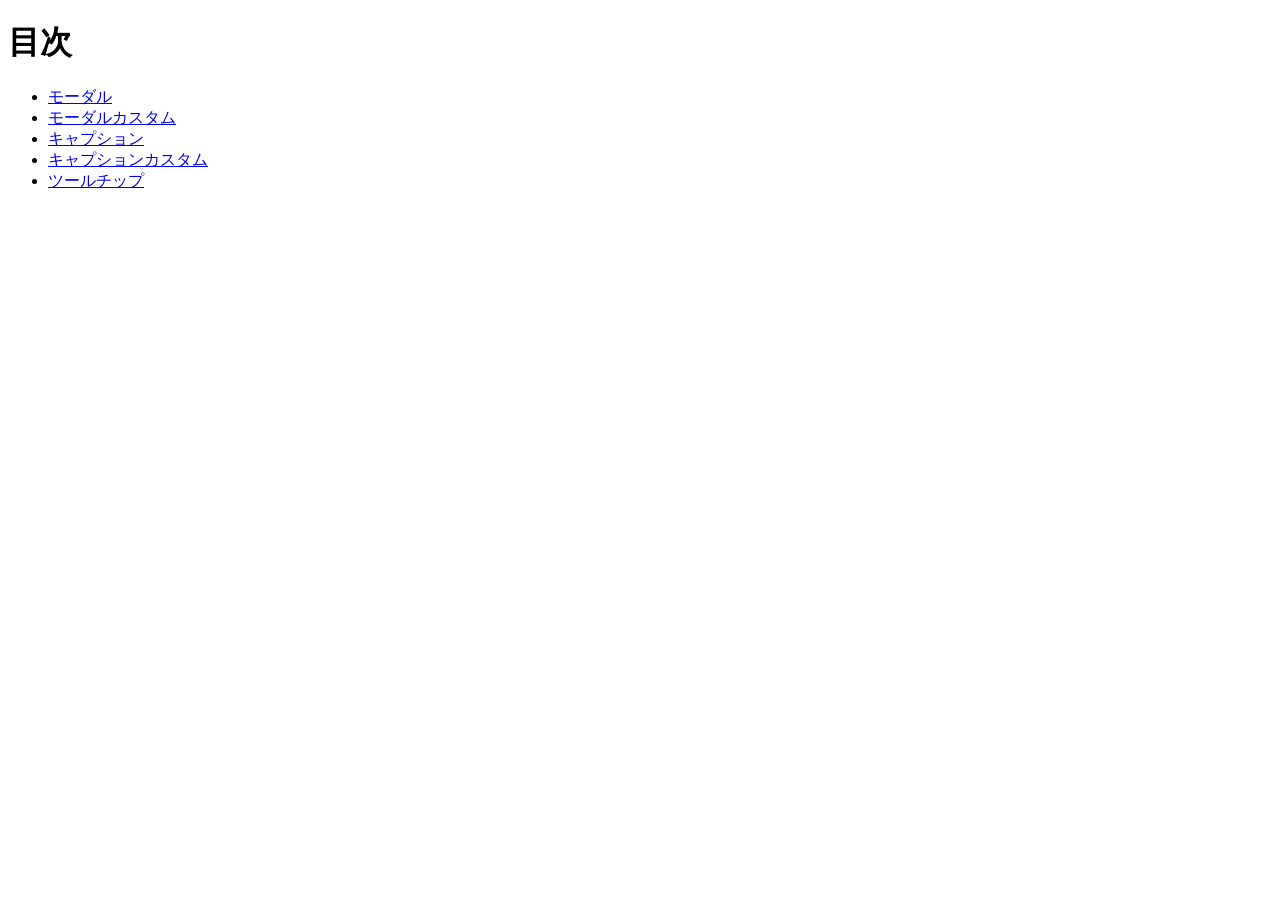
<file: index.html>
<!DOCTYPE html>
<html lang="ja">

<head>
    <meta charset="utf-8">
    <title>20260716-js</title>
</head>

<body>
    <h1>目次</h1>
    <ul>
        <li><a href="ModalL/index.html">モーダル</a></li>
        <li><a href="ModalL-custom/index.html">モーダルカスタム</a></li>
        <li><a href="CaptionL/index.html">キャプション</a></li>
        <li><a href="CaptionL-custom/index.html">キャプションカスタム</a></li>
        <li><a href="TooltipL/index.html">ツールチップ</a></li>
    </ul>
</body>

</html>
</file>
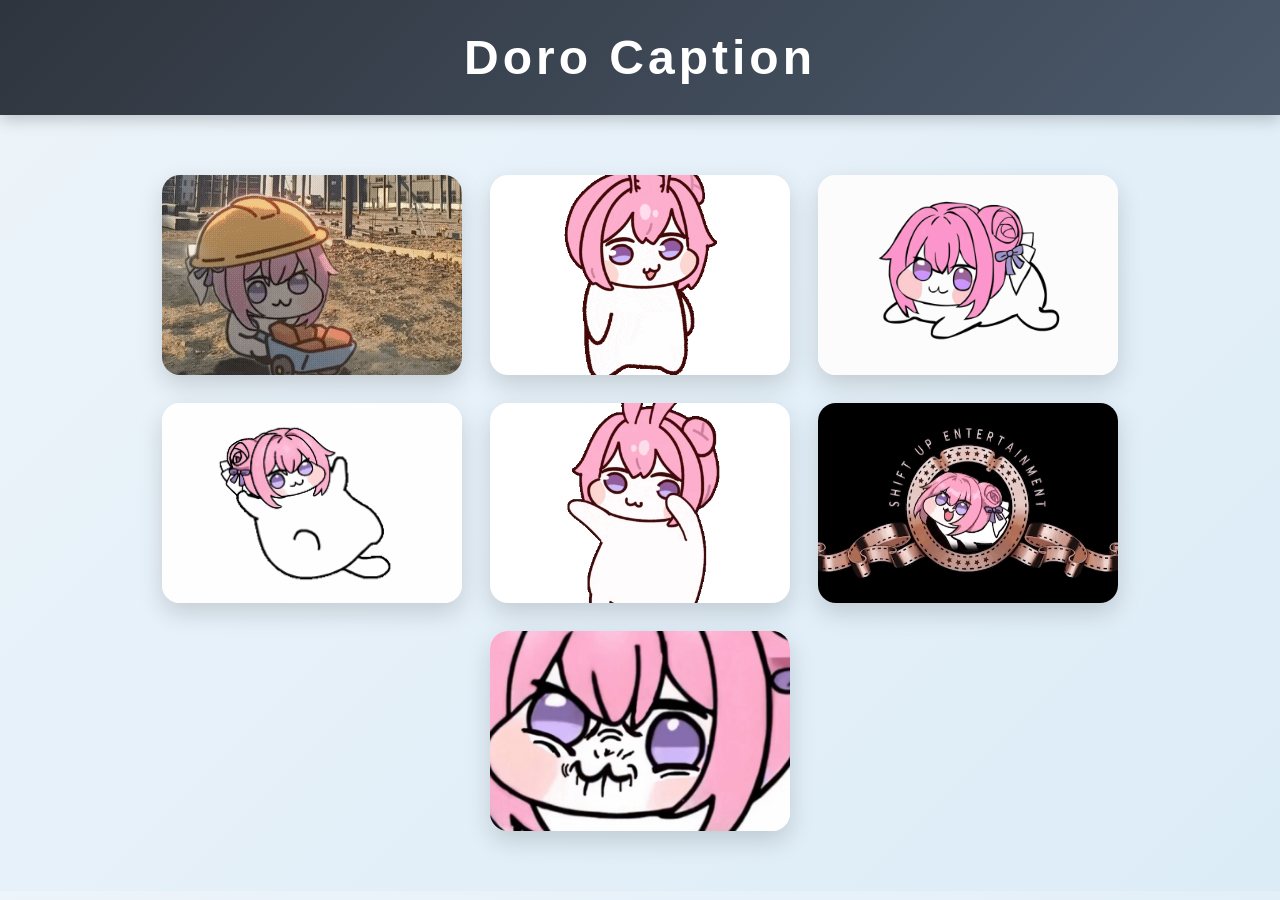
<file: CaptionL-custom/index.html>
<!DOCTYPE html>
<html lang="ja">

<head>
    <meta charset="utf-8">
    <title>キャプション</title>
    <link rel="stylesheet" href="style.css">
    <script src="https://code.jquery.com/jquery-3.7.1.min.js"
        integrity="sha256-/JqT3SQfawRcv/BIHPThkBvs0OEvtFFmqPF/lYI/Cxo=" crossorigin="anonymous"></script>
</head>

<body>
    <header>
        <h1>Doro Caption</h1>
    </header>

    <main>
        <ul>
            <li>
                <img src="img/952eedea095fcf702f4a8e435c70ac26.gif" alt="① Doro osserva sempre:Doro osserva sempre.
Dopo aver spento il computer, per un istante compare qualcosa sullo schermo nero.
Non è un riflesso.
È Doro.
Quando ti volti, è già sparito.">
            </li>
            <li>
                <img src="img/5699B11403330B61BDD769770EBBF765_0.gif" alt="② La regola di Doro:Se leggi la parola 
                    Doro sette volte, il giorno dopo sentirai sicuramente un suono... Doro... Non guardare mai nella
                    direzione da cui proviene. Chi l'ha fatto non riesce più a leggere la parola Doro come una
                    semplice parola.">
            </li>
            <li>
                <img src="img/c9k7v-94bj5.gif" alt="③ Doro si moltiplica:Se trovi un Doro, non sentirti al sicuro.
Quello è soltanto l'ultimo della fila.
L'originale è molto più avanti.
Non provare a contarli.
Nel momento in cui inizi a contarli, ne appare sempre uno in più.">
            </li>
            <li>
                <img src="img/dorocat2.gif" alt="④ Le 2:26 del mattino:LAlle 2:26 del mattino,
se la ventola del PC smette improvvisamente di girare,
guarda fuori dalla finestra.

Doro è lì.

Chiudere le tende non serve.
Doro non si vede...
ci si accorge della sua presenza.">
            </li>
            <li>
                <img src="img/giphy-ezgif.com-webp-to-gif-converter.gif" alt="⑤ La voce di Doro:Fa soltanto un piccolo suono.

...Pote.

Eppure tutti dicono la stessa cosa:

Quel rumore... veniva da dentro la stanza.

Ma nelle registrazioni non si sente assolutamente nulla.">
            </li>
            <li>
                <img src="img/IMB_3v8NUh.gif" alt="⑥ La settima immagine:Sei immagini di Doro non provocano nulla.

Ma quando compare la settima,
il primo Doro...
sorride appena.

Non è una GIF.
Nemmeno una registrazione dello schermo riesce a mostrarlo.">
            </li>
            <li>
                <img src="img/スクリーンショット 2024-06-24 123359.png" alt="⑦ L'ultimo Doro:Congratulazioni.
Sei arrivato fino al settimo messaggio.

Ora puoi stare tranquillo.

Doro non attacca chi conosce già la sua esistenza.

Ti chiederà soltanto un favore.

Presentami a qualcun altro.

...Non voltarti.

È già seduto accanto a te.">
            </li>
        </ul>
    </main>

    <script src="script.js"></script>
</body>

</html>
</file>
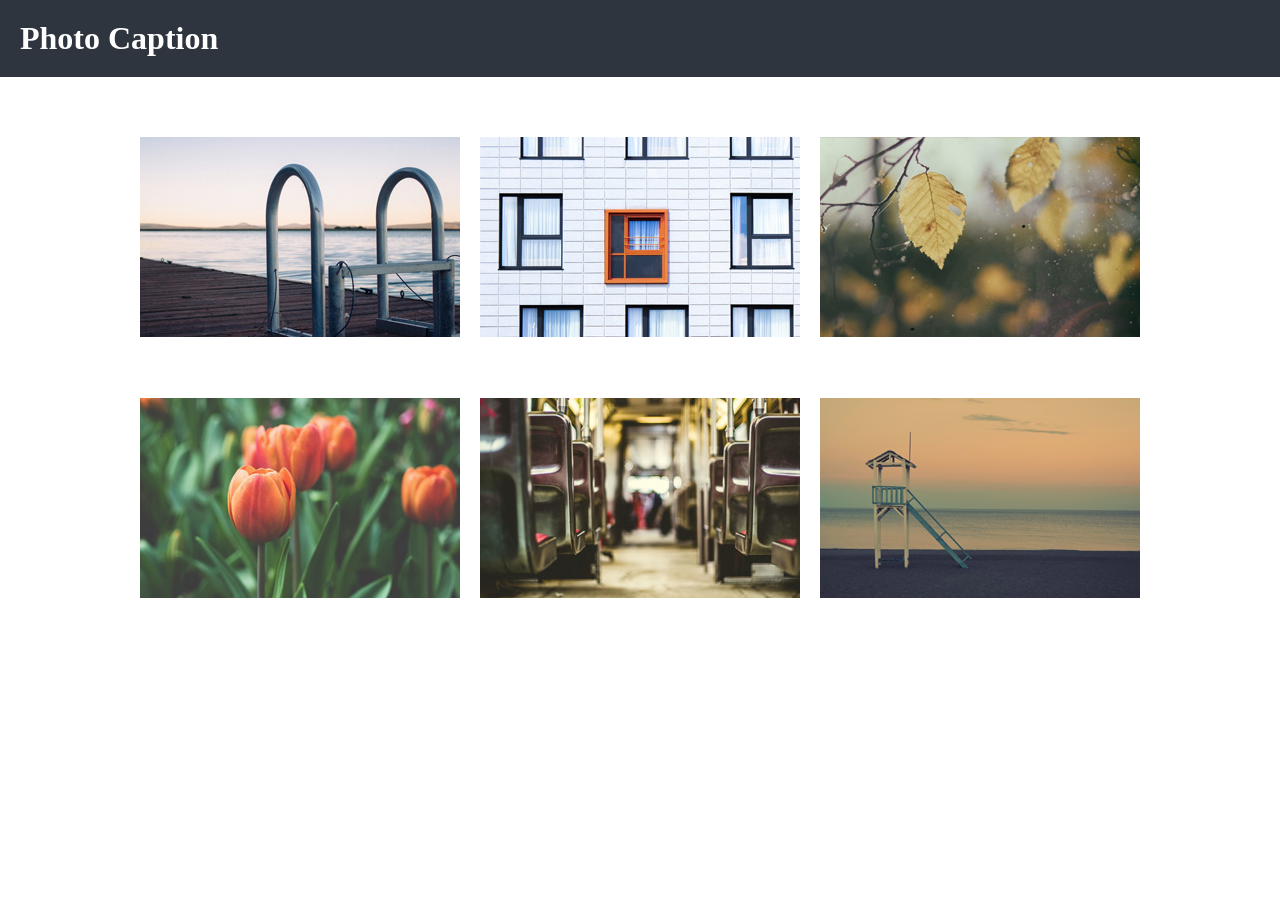
<file: CaptionL/index.html>
<!DOCTYPE html>
<html lang="ja">

<head>
    <meta charset="utf-8">
    <title>キャプション</title>
    <link rel="stylesheet" href="style.css">
    <script src="https://code.jquery.com/jquery-3.7.1.min.js"
        integrity="sha256-/JqT3SQfawRcv/BIHPThkBvs0OEvtFFmqPF/lYI/Cxo=" crossorigin="anonymous"></script>
</head>

<body>
    <header>
        <h1>Photo Caption</h1>
    </header>

    <main>
        <ul>
            <li>
                <img src="img/img1.jpg"
                    alt="photo1:Lorem ipsum dolor sit amet, consectetur adipiscing elit, sed do eiusmod tempor incididunt ut labore et dolore magna aliqua.">
            </li>
            <li>
                <img src="img/img2.jpg"
                    alt="photo2:Lorem ipsum dolor sit amet, consectetur adipiscing elit, sed do eiusmod tempor incididunt ut labore et dolore magna aliqua.">
            </li>
            <li>
                <img src="img/img3.jpg"
                    alt="photo3:Lorem ipsum dolor sit amet, consectetur adipiscing elit, sed do eiusmod tempor incididunt ut labore et dolore magna aliqua.">
            </li>
            <li>
                <img src="img/img4.jpg"
                    alt="photo4:Lorem ipsum dolor sit amet, consectetur adipiscing elit, sed do eiusmod tempor incididunt ut labore et dolore magna aliqua.">
            </li>
            <li>
                <img src="img/img5.jpg"
                    alt="photo5:Lorem ipsum dolor sit amet, consectetur adipiscing elit, sed do eiusmod tempor incididunt ut labore et dolore magna aliqua.">
            </li>
            <li>
                <img src="img/img6.jpg"
                    alt="photo6:Lorem ipsum dolor sit amet, consectetur adipiscing elit, sed do eiusmod tempor incididunt ut labore et dolore magna aliqua.">
            </li>
        </ul>
    </main>

    <script src="script.js"></script>
</body>

</html>
</file>
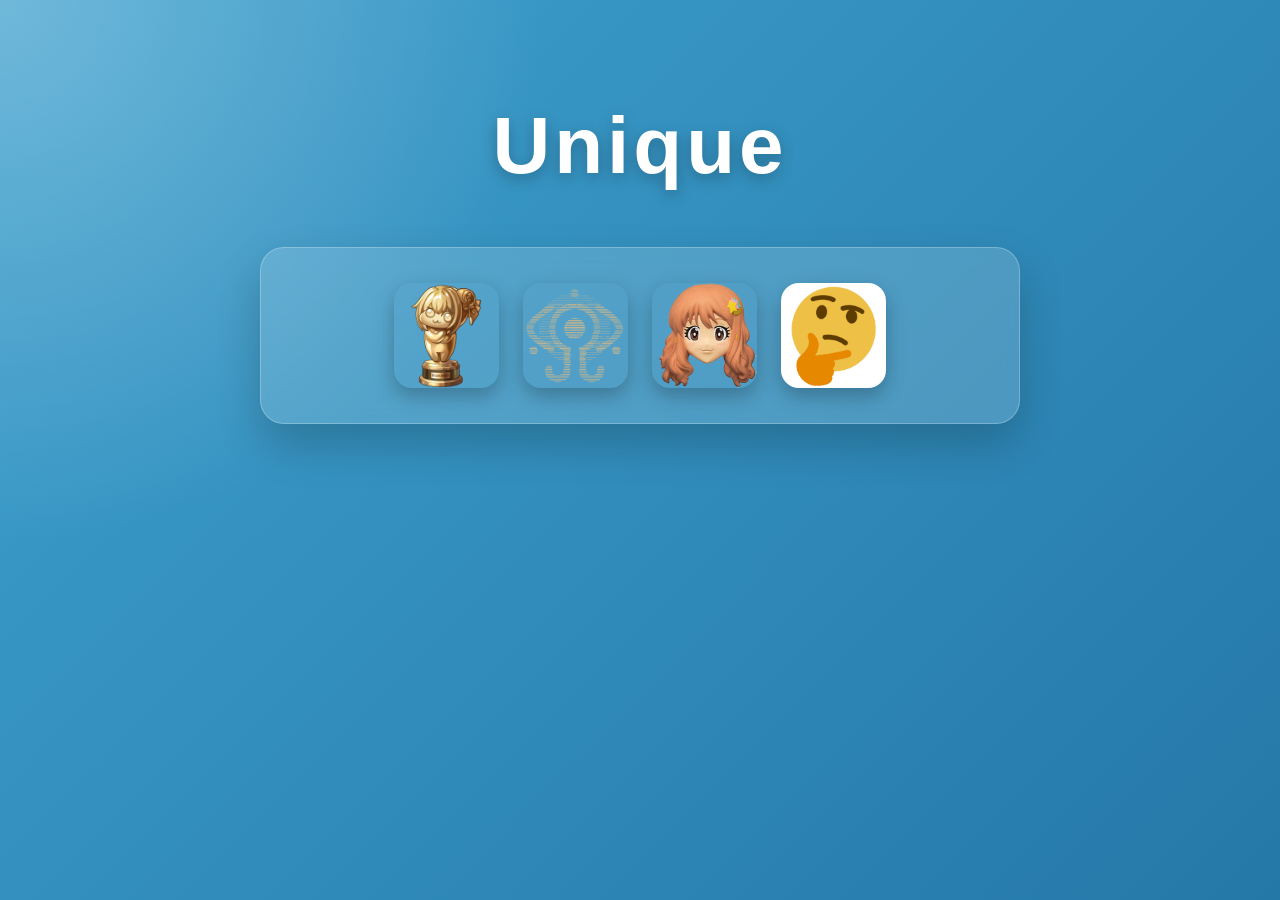
<file: ModalL-custom/index.html>
<!DOCTYPE html>
<html lang="ja">

<head>
    <meta charset="UTF-8">
    <title>モーダル</title>
    <link rel="stylesheet" href="css/style.css">
    <script src="https://code.jquery.com/jquery-3.7.1.min.js"
        integrity="sha256-/JqT3SQfawRcv/BIHPThkBvs0OEvtFFmqPF/lYI/Cxo=" crossorigin="anonymous"></script>
</head>

<body>
    <h1>Unique</h1>
    <main>
        <ul>
            <li>
                <a href="img/img1.webp">
                    <img src="img/img1.webp" alt="Photo 1">
                </a>
            </li>
            <li>
                <a href="img/img2.gif">
                    <img src="img/img2.gif" alt="Photo 2">
                </a>
            </li>
            <li>
                <a href="img/img3.png">
                    <img src="img/img3.png" alt="Photo 3">
                </a>
            </li>
            <li>
                <a href="img/publicdomainq-0022269riveet.png">
                    <img src="img/thinking.gif" alt="Photo 4">
                </a>
            </li>
        </ul>
    </main>

    <script src="js/script.js"></script>
</body>

</html>
</file>
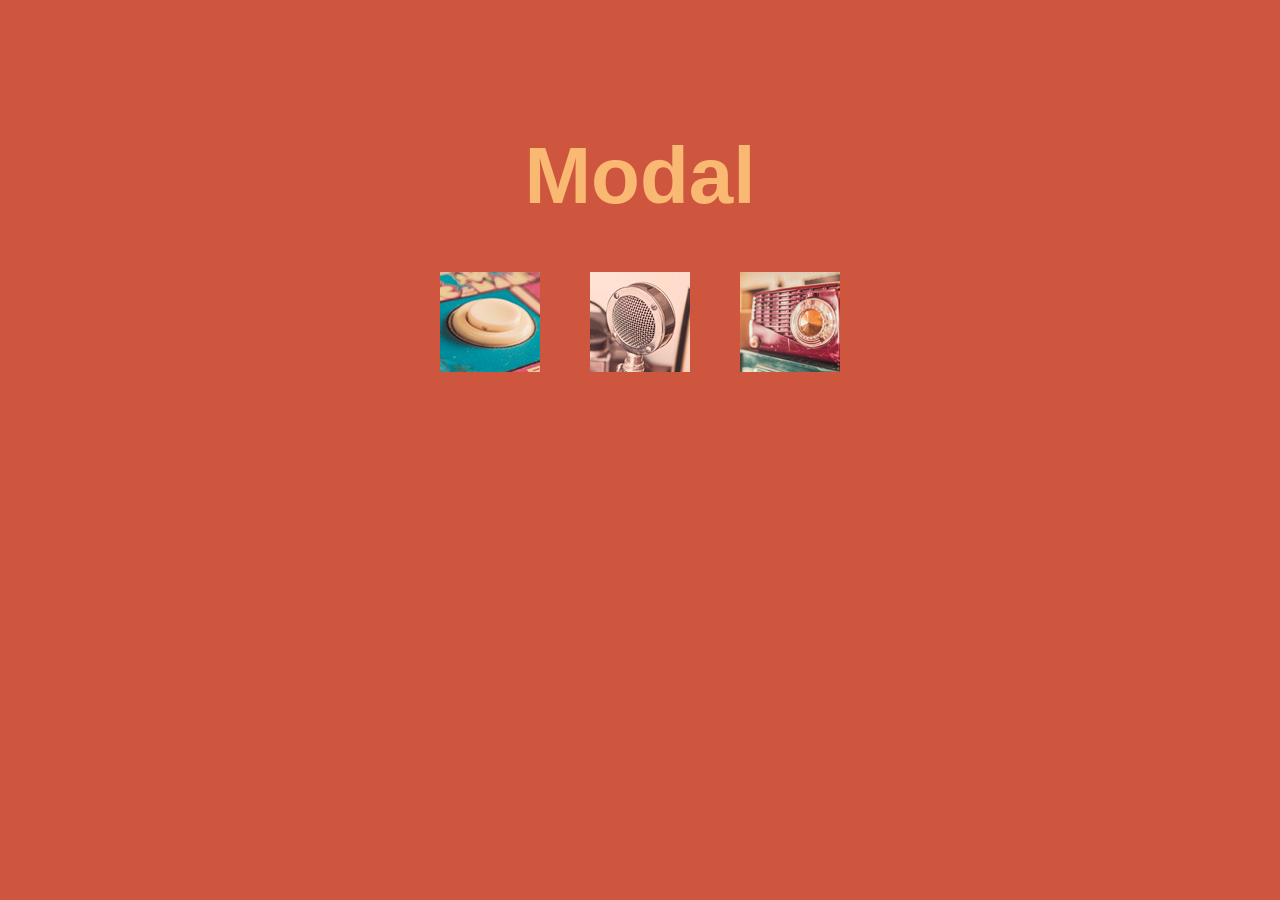
<file: ModalL/index.html>
<!DOCTYPE html>
<html lang="ja">

<head>
    <meta charset="UTF-8">
    <title>モーダル</title>
    <link rel="stylesheet" href="css/style.css">
    <!-- jQuery本体 -->
    <script src="https://code.jquery.com/jquery-3.7.1.min.js"
        integrity="sha256-/JqT3SQfawRcv/BIHPThkBvs0OEvtFFmqPF/lYI/Cxo=" crossorigin="anonymous"></script>
</head>

<body>
    <h1>Modal</h1>

    <main>
        <ul>
            <li>
                <a href="img/img1.jpg">
                    <img src="img/thumb1.jpg" alt="Photo 1">
                </a>
            </li>
            <li>
                <a href="img/img2.jpg">
                    <img src="img/thumb2.jpg" alt="Photo 2">
                </a>
            </li>
            <li>
                <a href="img/img3.jpg">
                    <img src="img/thumb3.jpg" alt="Photo 3">
                </a>
            </li>
        </ul>
    </main>

    <script src="js/script.js"></script>
</body>

</html>
</file>
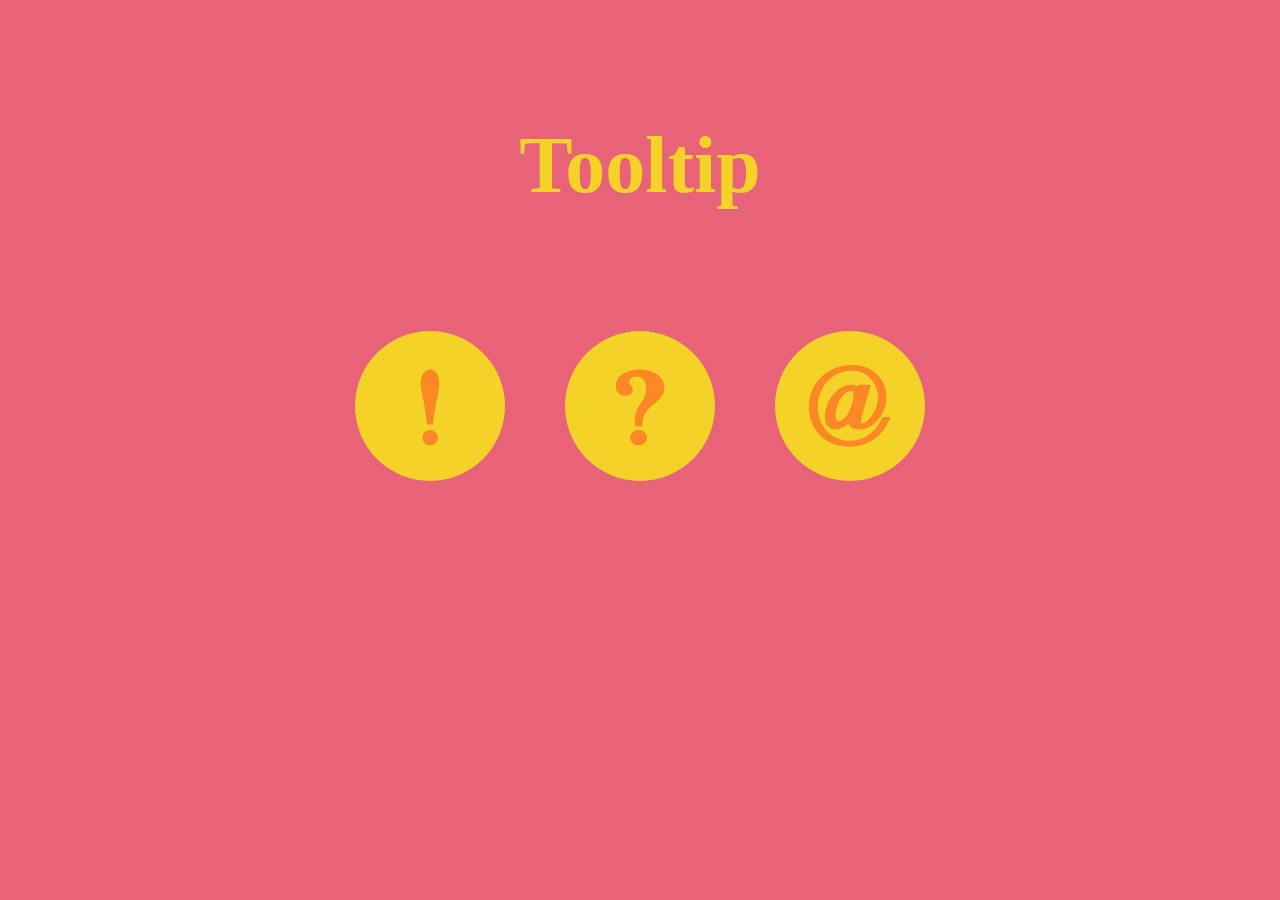
<file: TooltipL/index.html>
<!DOCTYPE html>
<html lang="ja">

<head>
    <meta charset="utf-8">
    <title>ツールチップ</title>
    <link rel="stylesheet" href="Style.css">
    <script src="https://code.jquery.com/jquery-3.7.1.min.js"
        integrity="sha256-/JqT3SQfawRcv/BIHPThkBvs0OEvtFFmqPF/lYI/Cxo=" crossorigin="anonymous"></script>
</head>

<body>
    <div id="wrapper">
        <h1>Tooltip</h1>
        <ul>
            <li>
                <img src="img/icon1.png" alt="Information">
            </li>
            <li>
                <img src="img/icon2.png" alt="Help">
            </li>
            <li>
                <img src="img/icon3.png" alt="Contact">
            </li>
        </ul>
    </div>

    <script src="script.js">s</script>
</body>

</html>
</file>
<file: CaptionL-custom/style.css>
@charset "utf-8";

*{
    box-sizing: border-box;
}

body{
    margin: 0;
    font-family: "Segoe UI", sans-serif;
    color: #333;
    background: linear-gradient(135deg,#edf4fa,#dcecf7);
}

header h1{
    margin: 0;
    padding: 30px;
    text-align: center;
    color: white;
    background: linear-gradient(135deg,#2f353e,#4b596b);
    font-size: 3rem;
    letter-spacing: 4px;
    box-shadow: 0 5px 15px rgba(0,0,0,.2);
}

main{
    width: min(1050px,90%);
    margin: 60px auto;
}

main ul{
    margin: 0;
    padding: 0;
    list-style: none;

    display: flex;
    flex-wrap: wrap;
    justify-content: center;
    gap: 28px;
}

main li{
    position: relative;
    overflow: hidden;
    cursor: pointer;

    width: 300px;

    border-radius: 18px;
    background: white;
    box-shadow: 0 10px 25px rgba(0,0,0,.15);

    transition:
        transform .3s,
        box-shadow .3s;
}

main li:hover{
    transform: translateY(-10px);
    box-shadow: 0 18px 40px rgba(0,0,0,.25);
}

main img{
    display: block;
    width: 100%;
    height: 200px;
    object-fit: cover;
    transition: transform .4s;
}

main li:hover img{
    transform: scale(1.08);
}

main div{
    position: absolute;
    inset: 0;

    display: none;

    padding: 24px;

    background:
        linear-gradient(
            to top,
            rgba(0,0,0,.75),
            rgba(0,0,0,.25)
        );

    color: white;
}

main p{
    position: absolute;
    left: 24px;
    right: 24px;
    bottom: 24px;

    margin: 0;

    line-height: 1.7;
    font-size: .95rem;
    text-shadow: 0 2px 5px rgba(0,0,0,.4);
}



/* スマホ用にサイズ条件による参照元を追加してみました */
@media (max-width:768px){

    header h1{
        font-size:2.2rem;
    }

    main{
        width:92%;
    }

    main li{
        width:100%;
    }

}
</file>
<file: CaptionL/style.css>
@charset "utf-8";

*{
    box-sizing: border-box;
}

body{
    margin: 0;
    color: #333;
}

header h1{
    padding: 20px;
    color: #fff;
    background: #2f353e;
    margin: 0;
}

main{
    width: 1000px;
    margin: 0 auto;
    padding: 60px 0;
}

main ul{
    padding: 0;
    margin: 0;
    list-style: none;
    display: flex;
    flex-wrap: wrap;
    width: 100%;
}

main li{
    cursor: pointer;
    position: relative;
    width: 320px;
    margin: 0 20px 50px 0;
    color: #fff;
    line-height: 2em;
}

main li:nth-child(3n){
    margin-right: 0;
}

main div{
    position: absolute;
    top: 0;
    left: 0;
    width: 100%;
    height: 100%;
    padding: 20px;
    background: rgba(17, 179, 179, 0.7);
    display: none;
}

main p{
    position: relative;
    top: 10px;
}
</file>
<file: ModalL-custom/css/style.css>
@charset "UTF-8";

* {
    box-sizing: border-box;
}

body {
    margin: 0;
    min-height: 100vh;
    font-family: Arial, Helvetica, sans-serif;
    background:
        radial-gradient(circle at top left, rgba(255, 255, 255, 0.25), transparent 35%),
        linear-gradient(135deg, #3fa1ce, #2478a8);
    color: #ffffff;
}

h1 {
    margin: 0;
    padding: 100px 0 55px;
    font-size: 5em;
    font-weight: bold;
    letter-spacing: 4px;
    text-align: center;
    color: #ffffff;
    text-shadow: 0 5px 15px rgba(0, 0, 0, 0.25);
}

main {
    width: min(90%, 760px);
    margin: 0 auto;
    padding: 35px;
    background: rgba(255, 255, 255, 0.15);
    border: 1px solid rgba(255, 255, 255, 0.25);
    border-radius: 24px;
    box-shadow: 0 20px 45px rgba(0, 0, 0, 0.2);
    backdrop-filter: blur(8px);
}

ul {
    margin: 0;
    padding: 0;
    display: flex;
    justify-content: center;
    flex-wrap: wrap;
    gap: 24px;
}

li {
    list-style-type: none;
}

li a {
    display: block;
    border-radius: 18px;
    overflow: hidden;
    box-shadow: 0 8px 20px rgba(0, 0, 0, 0.25);
    transition: transform 0.3s ease, box-shadow 0.3s ease;
}

li a:hover {
    transform: translateY(-8px) scale(1.05);
    box-shadow: 0 16px 30px rgba(0, 0, 0, 0.35);
}

li a:active {
    transform: translateY(-3px) scale(1.02);
}

img {
    display: block;
    object-fit: cover;
}

li img {
    width: 105px;
    height: 105px;
    transition: transform 0.35s ease, filter 0.35s ease;
}

li a:hover img {
    transform: scale(1.12);
    filter: brightness(1.08);
}

#bg {
    position: fixed;
    z-index: 1000;
    inset: 0;
    width: 100%;
    height: 100%;
    background: rgba(7, 20, 32, 0.78);
    backdrop-filter: blur(7px);
    cursor: pointer;
}

#photo {
    position: fixed;
    z-index: 1001;
    top: 50%;
    left: 50%;
    width: min(80vw, 640px);
    height: min(70vh, 420px);
    transform: translate(-50%, -50%);
    padding: 10px;
    background: rgba(255, 255, 255, 0.92);
    border-radius: 22px;
    box-shadow: 0 25px 70px rgba(0, 0, 0, 0.55);
    pointer-events: none;
}

#photo img {
    width: 100%;
    height: 100%;
    border-radius: 14px;
}

@media screen and (max-width: 600px) {
    h1 {
        padding-top: 65px;
        font-size: 3.5em;
        letter-spacing: 5px;
    }

    main {
        width: 90%;
        padding: 25px 15px;
    }

    ul {
        gap: 16px;
    }

    li img {
        width: 90px;
        height: 90px;
    }

    #photo {
        width: 90vw;
        height: 60vh;
    }
}
</file>
<file: ModalL/css/style.css>
@charset "UTF-8";

* {
    box-sizing: border-box;
}

body {
    font-family: Arial, Helvetica, sans-serif;
    background: #ce563f;
}

h1 {
    margin: 130px 0 50px;
    color: #f9b972;
    font-size: 5em;
    font-weight: bold;
    text-align: center;
}

main {
    width: 640px;
    margin: 0 auto;
}

ul {
    width: 400px;
    margin: 0 auto;
    padding: 0;
    display: flex;
    justify-content: space-between;
}

li {
    list-style-type: none;
}

#bg {
    position: fixed;
    left: 0;
    top: 0;
    width: 100%;
    height: 100%;
    background: rgba(0, 0, 0, 0.4);
}

#photo {
    position: absolute;
    top: 0;
    left: 0;
    right: 0;
    bottom: 0;
    margin: auto;
    width: 640px;
    height: 420px;
}
</file>
<file: TooltipL/Style.css>
@charset "utf-8";

*{
    box-sizing: border-box;
}

body{
    background-color: #e86278;
    text-align: center;
}

h1{
    margin: 120px 0;
    color: #f5d228;
    font-size: 5em;
}

ul{
    display: flex;
    justify-content: center;
    gap: 60px;
    list-style: none;
    margin: 0;
    padding: 0;
}

li{
    cursor: pointer;
    width: 150px;
    height: 150px;
    background: #f5d228;
    font-size: 4em;
    border-radius: 50%;
}

#tooltip{
    position: absolute;
    border-radius: 10px;
    background: #fff;
}
</file>
